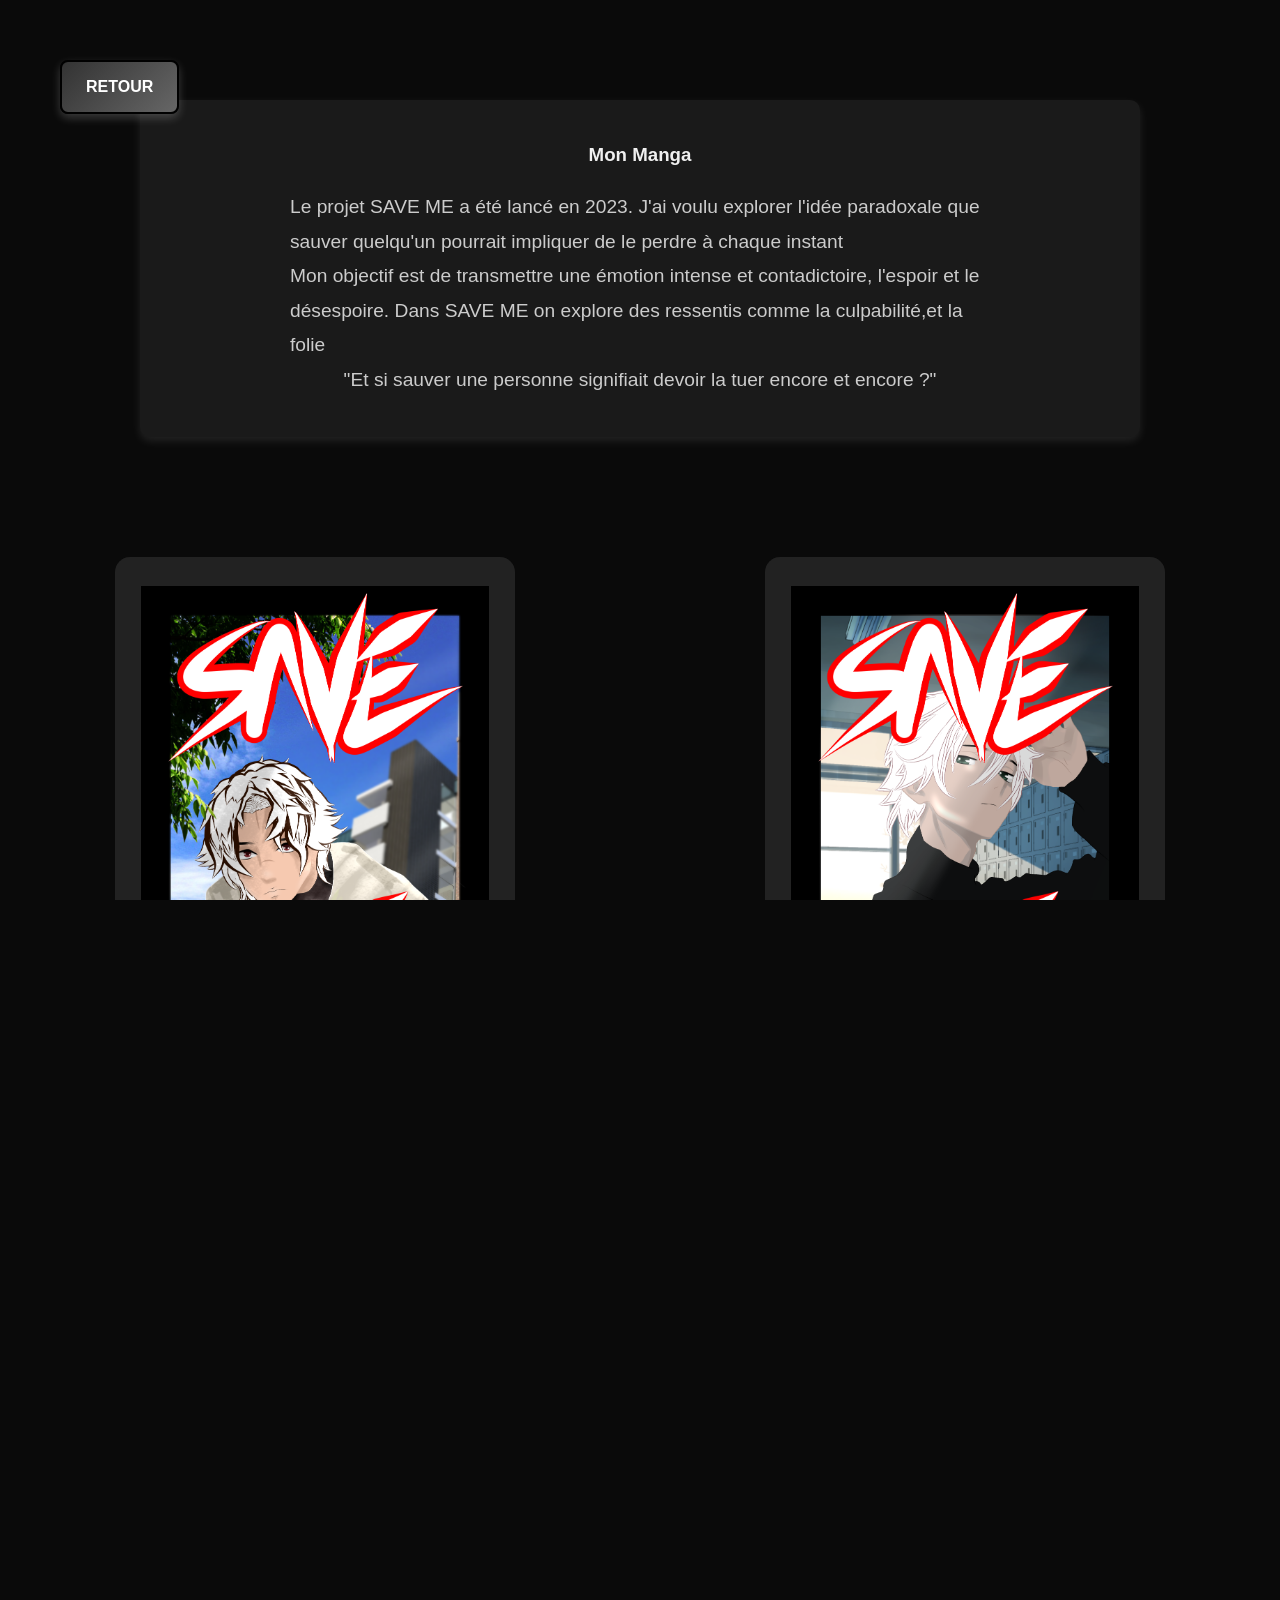
<file: projets2/projets_2.html>
<!DOCTYPE html>
<html lang="fr">
<head>
  <meta charset="UTF-8">
  <meta name="viewport" content="width=device-width, initial-scale=1.0">
  <title>Mon Manga - Projet 3</title>

  <link rel="stylesheet" href="../style.css">
  <style>

    .affiche-container-projet2 {
      display: flex;
      flex-wrap: wrap;
      justify-content: center;
      align-items: flex-start;
      gap: 20px;
      width: 100%;
    }

    .affiche-card {
      position: relative;
      width: 40%;
      max-width: 400px;
      margin: 20px auto;
      padding: 15px;
      background: rgba(255, 255, 255, 0.1);
      border-radius: 15px;
      text-align: center;
      box-shadow: none;
      backdrop-filter: blur(10px);
      transition: transform 0.3s ease;

    }
    .affiche-card img {
      width: 100%;
      border-radius: 10px;
    }

    .affiche-btn {
      margin-top: 10px;
      padding: 10px 15px;
      cursor: pointer;
      background: rgba(255, 255, 255, 0.7);
      border: none;
      border-radius: 5px;
      transition: background-color 0.3s;
    }
    .affiche-btn:hover {
      background: rgba(255, 255, 255, 0.9);
    }

    .affiche-details {
      display: none;
      margin-top: 10px;
      background: rgba(0, 0, 0, 0.8);
      color: #fff;
      padding: 10px;
      border-radius: 0 0 15px 15px;
      box-sizing: border-box;
    }
    .affiche-details.show {
      display: block;
    }
  </style>
</head>
<body>



  <div class="project-card">
    <h3>Mon Manga</h3>
    <p>Le projet SAVE ME a été lancé en 2023. J'ai voulu explorer l'idée paradoxale que sauver quelqu'un pourrait impliquer de le perdre à chaque instant</p>
    <p>Mon objectif est de transmettre une émotion intense et contadictoire, l'espoir et le désespoire. Dans SAVE ME on explore des ressentis comme la culpabilité,et la folie</p>
    <p>"Et si sauver une personne signifiait devoir la tuer encore et encore ?"</p>
  </div>


  <div class="affiche-container-projet2">
    <div class="affiche-card">
      <img src="../img/Manga_1.png" alt="Illustration du manga">
      <button class="affiche-btn" onclick="toggleDetails(this)">Plus</button>
      <div class="affiche-details">
        <p>Portrait de Kael</p>
      </div>
    </div>

    <div class="affiche-card">
      <img src="../img/Manga_2.png" alt="Deuxième illustration du manga">
      <button class="affiche-btn" onclick="toggleDetails(this)">Plus</button>
      <div class="affiche-details">
        <p>Portrait de Ryuu</p>
      </div>
    </div>
  </div>


  <div class="project-card">
    <h3>SAVE ME</h3>
   <p>Genre : Drame psychologique, Surnaturel, Thriller, Action  <p>
    <p>Thèmes : Boucles temporelles, Folie, Culpabilité, Destin, Amitié brisée</p>
    <p>Ryuu et Kael sont coincés dans une boucle temporelle instable, mais l’un d’eux ne s’en souvient jamais. Chaque matin, Kael se réveille avec la certitude qu’il doit fuir quelqu’un. Chaque nuit, il meurt aux mains de Ryuu. Et chaque matin, tout recommence. Ryuu, lui, se souvient de tout. Il a vécu cette boucle des milliers de fois. Il a tenté toutes les solutions : fuir avec Kael, se cacher, affronter la vérité… mais inévitablement, quelque chose les ramène à ce destin tragique. Kael est condamné à mourir, et Ryuu est condamné à être sont assasin<p>

Mais pourquoi ?
    </p>
  </div>
  
  <script>
    function toggleDetails(btn) {
      const card = btn.closest('.affiche-card');
      const details = card.querySelector('.affiche-details');
      details.classList.toggle("show");
      btn.textContent = details.classList.contains("show") ? "Moins" : "Plus";
    }
  </script>


  <a href="../index.html" class="project-return">Retour</a>
</body>
</html>
</file>
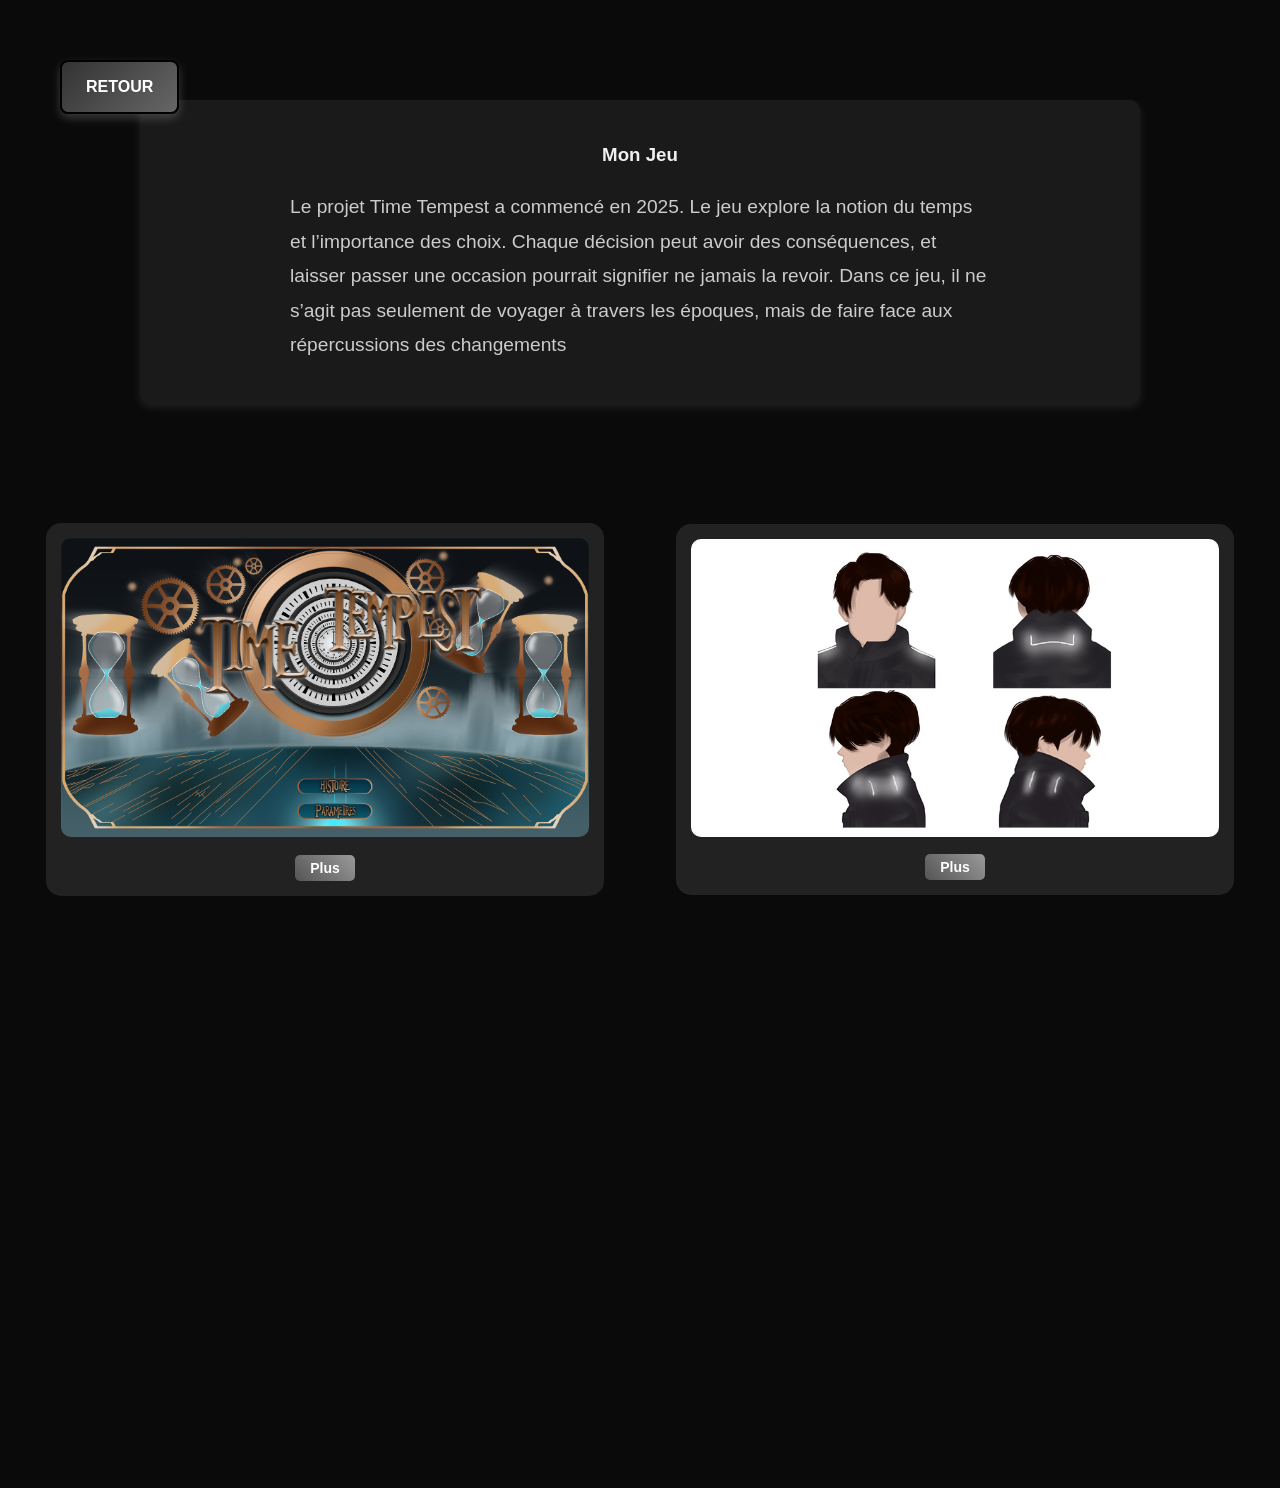
<file: projets3/projets_3.html>
<!DOCTYPE html>
<html lang="fr">
<head>
  <meta charset="UTF-8">
  <meta name="viewport" content="width=device-width, initial-scale=1.0">
  <title>Projet 3 - Description</title>
  <link rel="stylesheet" href="../style.css">
  <style>

    .affiche-container-projet3 {
      display: flex;
      justify-content: center;
      gap: 20px;  
      margin-top: 20px;
      flex-wrap: wrap; 
      padding: 20px;
    }


    .affiche-card {
      position: relative;
      width: 400px; 
      padding: 15px;
      background: rgba(255, 255, 255, 0.1);
      border-radius: 15px;
      text-align: center;
      box-shadow: none;
      backdrop-filter: blur(10px);
      transition: transform 0.3s ease;
    }

    .affiche-btn {
      margin-top: 10px;
      padding: 5px 15px;
      border: none;
      background-color: #007BFF;
      color: white;
      cursor: pointer;
    }

    .affiche-details {
      margin-top: 10px;
      display: none;
      background-color: #000000;
      padding: 10px;
      border-radius: 5px;
    }

    .affiche-details.show {
      display: block;
    }


    .project-return:hover {
      background-color: #0056b3;
    }

  </style>
</head>
<body>


  <header>
    <div class="header-right">
      <div class="menu-toggle" id="menuToggle">
        <span></span>
        <span></span>
        <span></span>
      </div>
    </div>
  </header>


<div class="project-card">
  <h3>Mon Jeu</h3>
  <p>
    Le projet Time Tempest a commencé en 2025. Le jeu explore la notion du temps et l’importance des choix. Chaque décision peut avoir des conséquences, et laisser passer une occasion pourrait signifier ne jamais la revoir. Dans ce jeu, il ne s’agit pas seulement de voyager à travers les époques, mais de faire face aux répercussions des changements 
  </p>
</div>


<div class="affiche-container-projet3">
  <div class="affiche-card">
    <img src="../img/Jeu_1.png" alt="Illustration du projet 1">
    <button class="affiche-btn" onclick="toggleDetails(this)">Plus</button>
    <div class="affiche-details">
      <p>Sur cette photo nous apercevons l'ui du jeu, il reflète le genre du jeu, la tématique et sur quoi sa tourneras, le temps</p>
    </div>
  </div>
  
  <div class="affiche-card">
    <img src="../img/Jeu_2.png" alt="Illustration du projet 2">
    <button class="affiche-btn" onclick="toggleDetails(this)">Plus</button>
    <div class="affiche-details">
      <p>Voici le design de Neyth le personnage que vous incarnez</p>
    </div>
  </div>
</div>


<div class="project-card">
  <h3>Time Tempest</h3>
  <p>
    Dans Time Tempest, vous incarnez Neyth, un voyageur temporel piégé dans le temps. Une anomalie dans l'espace-temps menace d'effacer l'Histoire elle-même. Votre mission : remonter le temps afin de corriger les distorsions et empêcher la perte de l'Histoire. Cependant, au bout d'un moment, Neyth ne pourra plus choisir ses voyages... Il finira bloqué dans une époque qui ne devrait pas exister. Neyth devra faire en sorte de sortir de cette situation en trouvant le problème qui a causé tout ce désordre...
    
  </p>
</div>


  <a href="../index.html" class="project-return">Retour</a>

  <script>

    function toggleDetails(button) {

      const allDetails = document.querySelectorAll('.affiche-details');
      allDetails.forEach(detail => {

        if (detail !== button.nextElementSibling) {
          detail.classList.remove('show');
        }
      });
  

      const details = button.nextElementSibling;
      details.classList.toggle('show');
    }
  </script>
  


</body>
</html>
</file>
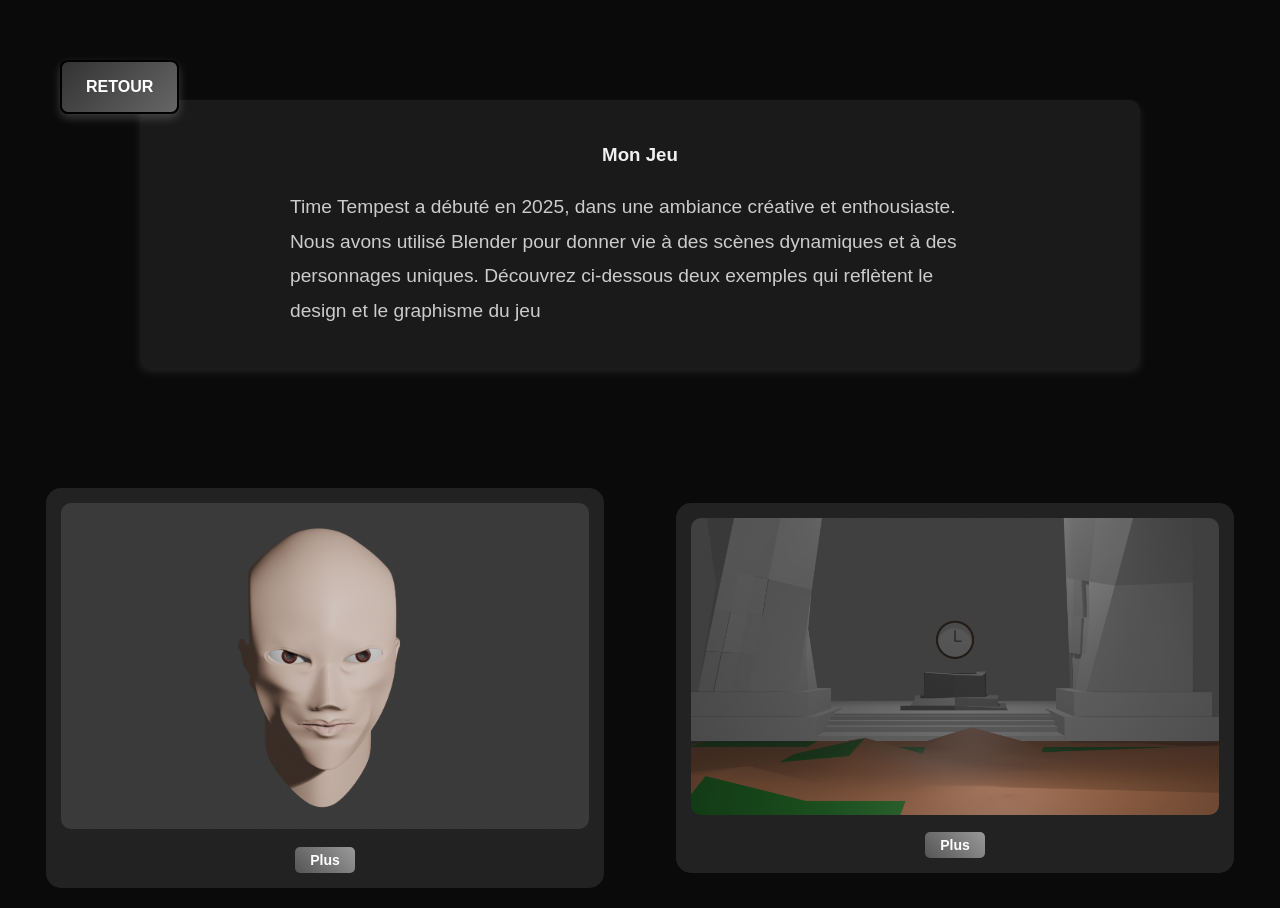
<file: projets4/projets_4.html>
<!DOCTYPE html>
<html lang="fr">
<head>
  <meta charset="UTF-8">
  <meta name="viewport" content="width=device-width, initial-scale=1.0">
  <title>Blender - Projet 4</title>
 
  <link rel="stylesheet" href="../style.css">
    <style>
  
      .affiche-container-projet3 {
        display: flex;
        justify-content: center;
        gap: 20px;  
        margin-top: 20px;
        flex-wrap: wrap; 
        padding: 20px;
      }
  
  
      .affiche-card {
        position: relative;
        width: 400px; 
        padding: 15px;
        background: rgba(255, 255, 255, 0.1);
        border-radius: 15px;
        text-align: center;
        box-shadow: none;
        backdrop-filter: blur(10px);
        transition: transform 0.3s ease;
      }
  
      .affiche-btn {
        margin-top: 10px;
        padding: 5px 15px;
        border: none;
        background-color: #007BFF;
        color: white;
        cursor: pointer;
      }
  
      .affiche-details {
        margin-top: 10px;
        display: none;
        background-color: #000000;
        padding: 10px;
        border-radius: 5px;
      }
  
      .affiche-details.show {
        display: block;
      }
  
  
      .project-return:hover {
        background-color: #0056b3;
      }
  
    </style>
  </head>
  <body>
  
  
    <header>
      <div class="header-right">
        <div class="menu-toggle" id="menuToggle">
          <span></span>
          <span></span>
          <span></span>
        </div>
      </div>
    </header>
  
  
  <div class="project-card">
    <h3>Mon Jeu</h3>
    <p>
      Time Tempest a débuté en 2025, dans une ambiance créative et enthousiaste. Nous avons utilisé Blender pour donner vie à des scènes dynamiques et à des personnages uniques. Découvrez ci-dessous deux exemples qui reflètent le design et le graphisme du jeu
    </p>
  </div>
  
  
  <div class="affiche-container-projet3">
    <div class="affiche-card">
      <img src="../img/Blender_1.png" alt="Illustration du projet 1">
      <button class="affiche-btn" onclick="toggleDetails(this)">Plus</button>
      <div class="affiche-details">
        <p>Cette image présente le design d'un personnage</p>
      </div>
    </div>
    
    <div class="affiche-card">
      <img src="../img/Blender_2.png" alt="Illustration du projet 2">
      <button class="affiche-btn" onclick="toggleDetails(this)">Plus</button>
      <div class="affiche-details">
        <p>Cette image représente un temple du temps</p>
      </div>
    </div>
  </div>
  
  
  
    <a href="../index.html" class="project-return">Retour</a>
  
    <script>
  
      function toggleDetails(button) {
  
        const allDetails = document.querySelectorAll('.affiche-details');
        allDetails.forEach(detail => {
  
          if (detail !== button.nextElementSibling) {
            detail.classList.remove('show');
          }
        });
    
  
        const details = button.nextElementSibling;
        details.classList.toggle('show');
      }
    </script>
    
  
  
  </body>
  </html>
</file>
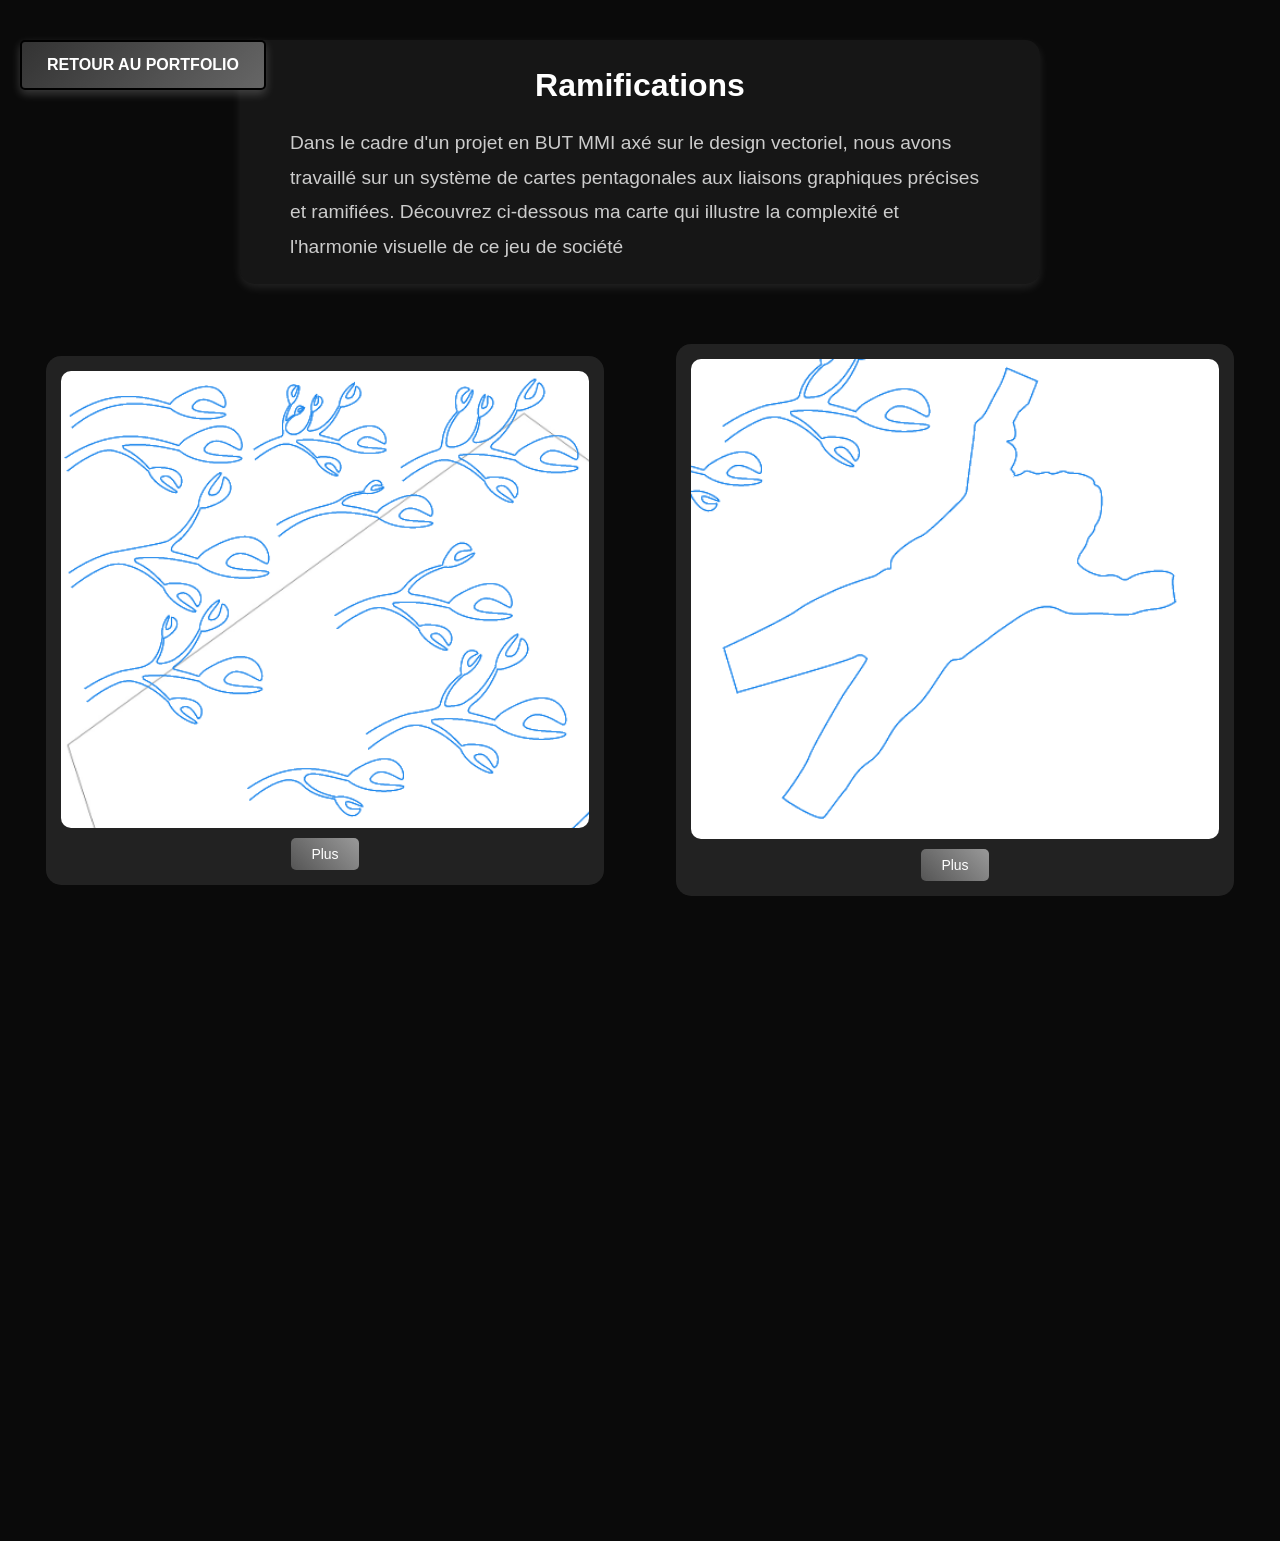
<file: projets6/projets_6.html>
<!DOCTYPE html>
<html lang="fr">
<head>
  <meta charset="UTF-8">
  <meta name="viewport" content="width=device-width, initial-scale=1.0">
  <title>Ramifications - Projet 6</title>

  <link rel="stylesheet" href="../style.css">
  <style>
    .affiche-container-projet3 {
      display: flex;
      justify-content: center;
      gap: 20px;  
      margin-top: 20px;
      flex-wrap: wrap; 
      padding: 20px;
    }

    .affiche-card {
      position: relative;
      width: 400px; 
      padding: 15px;
      background: rgba(255, 255, 255, 0.1);
      border-radius: 15px;
      text-align: center;
      box-shadow: none;
      backdrop-filter: blur(10px);
      transition: transform 0.3s ease;
    }

    .affiche-card img {
      width: 100%;
      border-radius: 10px;
      display: block;
    }

    .affiche-btn {
      margin-top: 10px;
      padding: 8px 20px;
      border: none;
      border-radius: 5px;
      background-color: #007BFF;
      color: white;
      font-weight: 500;
      cursor: pointer;
      transition: background 0.3s;
    }

    .affiche-btn:hover {
      background-color: #0056b3;
    }

    .affiche-details {
      margin-top: 10px;
      display: none;
      background-color: rgba(0, 0, 0, 0.8);
      color: white;
      padding: 15px;
      border-radius: 8px;
      font-size: 0.9em;
      line-height: 1.4;
    }

    .affiche-details.show {
      display: block;
    }

    .project-card {
      max-width: 800px;
      margin: 40px auto;
      padding: 20px;
      background: rgba(255, 255, 255, 0.05);
      border-radius: 15px;
      text-align: center;
    }

    .project-card h3 {
      font-size: 2em;
      margin-bottom: 15px;
      color: #fff;
    }

    .project-return {
      display: inline-block;
      margin: 20px auto;
      padding: 10px 25px;
      background-color: #333;
      color: white;
      text-decoration: none;
      border-radius: 5px;
      transition: background 0.3s;
    }

    .project-return:hover {
      background-color: #555;
    }
  </style>
</head>
<body>

  <header>
    <div class="header-right">
      <div class="menu-toggle" id="menuToggle">
        <span></span>
        <span></span>
        <span></span>
      </div>
    </div>
  </header>

  <div class="project-card">
    <h3>Ramifications</h3>
    <p>
      Dans le cadre d'un projet en BUT MMI axé sur le design vectoriel, nous avons travaillé sur un système de cartes pentagonales aux liaisons graphiques précises et ramifiées. Découvrez ci-dessous ma carte qui illustre la complexité et l'harmonie visuelle de ce jeu de société
    </p>
  </div>

  <div class="affiche-container-projet3">
    <div class="affiche-card">
      <img src="../img/feuille_01.png" alt="Feuille">
      <button class="affiche-btn" onclick="toggleDetails(this)">Plus</button>
      <div class="affiche-details">
        <p>Cette image représente le design des feuilles que j'ai réalisé</p>
      </div>
    </div>
    
    <div class="affiche-card">
      <img src="../img/feuille_02.png" alt="Contour corps">
      <button class="affiche-btn" onclick="toggleDetails(this)">Plus</button>
      <div class="affiche-details">
        <p>Cette image représente le contour de mon corps que j'ai réalisé</p>
      </div>
    </div>

    <div class="affiche-card">
      <img src="../img/feuille_03.png" alt="Détail ramification">
      <button class="affiche-btn" onclick="toggleDetails(this)">Plus</button>
      <div class="affiche-details">
        <p>Cette image représente la combinaison des feuilles et de mon corps</p>
      </div>
    </div>

    <div class="affiche-card">
      <img src="../img/feuille_04.png" alt="Vue d'ensemble">
      <button class="affiche-btn" onclick="toggleDetails(this)">Plus</button>
      <div class="affiche-details">
        <p>Aperçu finale</p>
      </div>
    </div>
  </div>

  <div style="text-align: center;">
    <a href="../index.html" class="project-return">Retour au Portfolio</a>
  </div>

  <script>
    function toggleDetails(button) {
      const allDetails = document.querySelectorAll('.affiche-details');
      const currentDetail = button.nextElementSibling;

      allDetails.forEach(detail => {
        if (detail !== currentDetail) {
          detail.classList.remove('show');
        }
      });

      currentDetail.classList.toggle('show');
    }
  </script>

</body>
</html>
</file>
<file: style.css>
* {
  margin: 0;
  padding: 0;
  box-sizing: border-box;
}

html, body {
  height: 100%;
  font-family: 'Montserrat', sans-serif;
  background: #0a0a0a;
  color: #f0f0f0;
  overflow-x: hidden;
  line-height: 1.6;
}




.hero {
  position: relative;
  width: 100%;
  height: 100vh;
  display: flex;
  flex-direction: column;
  justify-content: center;
  align-items: center;
}

.hero-content {
  display: flex;
  flex-direction: row-reverse;
  align-items: center;
  justify-content: space-between;
  max-width: 1200px;
  width: 100%;
  padding: 0 20px;
}

.hex-logo-container {
  flex: 1;
  display: flex;
  justify-content: center;
  align-items: center;
}

.hex-logo {
  width: 500px;
  height: 500px;
  object-fit: contain;
}

.hero-text {
  flex: 1;
  text-align: left;
  padding-left: 60px;
  display: flex;
  flex-direction: column;
  align-items: center;
}


.name-gradient {
  font-size: 3rem;
  margin-bottom: 1rem;
  line-height: 1.2;
  background: linear-gradient(90deg, #ff0000, #ff7f00, #ffff00, #00ff00, #0000ff, #4b0082, #8b00ff);
  background-size: 400% 400%;
  background-clip: text;
  -webkit-background-clip: text;
  -webkit-text-fill-color: transparent;
  animation: rainbowText 5s linear infinite;
}

@keyframes rainbowText {
  0% { background-position: 0% 50%; }
  50% { background-position: 100% 50%; }
  100% { background-position: 0% 50%; }
}


.subtitle {
  font-size: 1.5rem;
  color: #ccc;
  margin-top: -8px;
  font-family: 'Montserrat', sans-serif;
  font-weight: 400;
}


.about {
  padding: 80px 10%;
  display: flex;
  flex-direction: column;
  align-items: center;
  text-align: left;
}

.section-title {
  font-size: 2.5rem;
  margin-bottom: 30px;
  position: relative;
  display: inline-block;
  padding-bottom: 10px;
}

.section-title::after {
  content: "";
  width: 50px;
  height: 3px;
  background: #ffffff;
  position: absolute;
  bottom: 0;
  left: 50%;
  transform: translateX(-50%);
}


.about-container {
  display: flex;
  align-items: center;
  justify-content: flex-start;
  max-width: 1200px;
  width: 100%;
  gap: 50px;
  margin: 0 auto;
}


.about-image-container {
  position: relative;
  width: 50%;
}

.about-bg {
  display: block;
  width: 100%;
  height: auto;
  object-fit: cover;
}

.about-overlay {
  position: absolute;
  top: 50%;
  left: 50%;
  transform: translate(-50%, -50%);
  width: 300px;
  height: auto;
  border-radius: 10px;
}

.about-text {
  flex: 1;
  padding-left: 50px;
  font-size: 1.2rem;
  max-width: 500px;
}

@media (max-width: 768px) {
  .about-container {
    flex-direction: column;
    text-align: center;
  }
  .about-text {
    padding-left: 0;
  }
}

.subtitle,
.section-title {
  position: relative;
  font-size: 2.5rem;
  margin-bottom: 30px;
  padding-bottom: 10px;
  background: linear-gradient(90deg, #333, #555, #777, #999, #bbb, #ddd, #fff);
  background-size: 400% 400%;
  background-clip: text;
  -webkit-background-clip: text;
  -webkit-text-fill-color: transparent;
  animation: greyGradient 5s linear infinite;
}

.section-title::after {
  content: "";
  position: absolute;
  left: 50%;
  bottom: -5px;
  transform: translateX(-50%);
  width: 100%;
  height: 3px;
  background: linear-gradient(90deg, #333, #555, #777, #999, #bbb, #ddd, #fff);
  animation: underlineGradient 5s linear infinite;
}

@keyframes greyGradient {
  0% { background-position: 0% 50%; }
  50% { background-position: 100% 50%; }
  100% { background-position: 0% 50%; }
}

@keyframes underlineGradient {
  0% { background-position: 0% 50%; }
  50% { background-position: 100% 50%; }
  100% { background-position: 0% 50%; }
}

.terminal-title {
  font-size: 1.3rem;
  font-weight: bold;
  background: linear-gradient(90deg, #333, #555, #777, #999, #bbb, #ddd, #fff);
  background-size: 400% 400%;
  background-clip: text;
  -webkit-background-clip: text;
  -webkit-text-fill-color: transparent;
  animation: greyGradient 5s linear infinite;
}

.subtitle {
  font-size: 2.2rem;
  color: #ccc;
  margin-top: -8px;
  font-family: 'Montserrat', sans-serif;
  font-weight: 400;
}


.skills {
  padding: 80px 10%;
  text-align: center;
}

.skills-container {
  max-width: 900px;
  margin: 0 auto;
}

.skill-category {
  margin-bottom: 40px;
}

.skill-category h3 {
  font-size: 1.5rem;
  margin-bottom: 15px;
  color: #ffffff;
}

.skill-icons {
  display: flex;
  justify-content: center;
  flex-wrap: wrap;
  gap: 20px;
}

.skill-circle {
  width: 100px;
  height: 100px;
  display: flex;
  align-items: center;
  justify-content: center;
  border-radius: 50%;
  box-shadow: 0px 4px 10px rgba(0, 0, 0, 0.3);
  transition: transform 0.3s ease, box-shadow 0.3s ease;
}

.skill-circle img {
  width: 60%;
  height: 60%;
  object-fit: contain;
}

.skill-circle:hover {
  transform: scale(1.1);
  box-shadow: 0px 6px 15px rgba(255, 255, 255, 0.5);
}


.gradient-blue {
  background: linear-gradient(135deg, #007bff, #00d4ff);
}

.gradient-orange {
  background: linear-gradient(135deg, #ff7f00, #ffae00);
}

.gradient-purple {
  background: linear-gradient(135deg, #8b00ff, #d400ff);
}

.gradient-yellow {
  background: linear-gradient(135deg, #ffcc00, #ffea00);
}

.gradient-red {
  background: linear-gradient(135deg, #ff0000, #ff6600);
}

.gradient-green {
  background: linear-gradient(135deg, #00ff00, #00cc66);
}


.skill-item {
  position: relative;
  display: flex;
  align-items: center;
  justify-content: center;
  flex-direction: column;
}

.skill-name {
  position: absolute;
  bottom: -10px;
  color: white;
  font-size: 14px;
  font-weight: bold;
  background: rgba(0, 0, 0, 0.7);
  padding: 4px 8px;
  border-radius: 5px;
  opacity: 0;
  transition: opacity 0.3s ease-in-out, bottom 0.3s ease-in-out;
}

.skill-item:hover .skill-name {
  opacity: 1;
  bottom: -5px;
}


.projects {
  padding: 80px 10%;
  text-align: center;
  background: #0a0a0a;
}


.projects-container {
  display: flex;
  flex-wrap: wrap;
  justify-content: center;
  gap: 30px;
  margin-top: 40px;
}


.project-item {
  background: #1a1a1a;
  border-radius: 10px;
  overflow: hidden;
  transition: transform 0.3s ease, box-shadow 0.3s ease;
  cursor: pointer;
  display: flex;
  flex-direction: column;
  justify-content: space-between;
  height: 100%;
  flex: 0 0 300px;
}

.project-item:hover {
  transform: translateY(-5px);
  box-shadow: 0px 8px 20px rgba(255, 255, 255, 0.1);
}

.project-img img {
  width: 100%;
  height: auto;
  display: block;
  object-fit: cover;
}

.project-info {
  padding: 20px;
  flex-grow: 1;
  display: flex;
  flex-direction: column;
  justify-content: space-between;
  min-height: 220px;
}

.project-info h3 {
  margin-bottom: 10px;
  font-size: 1.5rem;
  color: #fff;
}

.project-info p {
  font-size: 1rem;
  color: #ccc;
  margin-bottom: 15px;
  line-height: 1.5;
}


.project-link {
  display: inline-block;
  padding: 10px 20px;
  margin-top: auto;
  text-decoration: none;
  color: #000;
  font-weight: 500;
  background: linear-gradient(135deg, #555, #999);
  border-radius: 5px;
  transition: background 0.3s ease, transform 0.3s ease, color 0.3s ease;
}

.project-link:hover {
  background: linear-gradient(135deg, #999, #555);
  transform: translateY(-3px);
  color: #fff;
}


.modal {
  display: none;
  position: fixed;
  z-index: 20;
  left: 0;
  top: 0;
  width: 100%;
  height: 100%;
  overflow: auto;
  background-color: rgba(0, 0, 0, 0.8);
}

.modal-content {
  background-color: #1a1a1a;
  margin: 10% auto;
  padding: 20px;
  border-radius: 10px;
  width: 80%;
  max-width: 600px;
  color: #fff;
  animation: slideDown 0.5s ease;
}

.close-button {
  color: #fff;
  float: right;
  font-size: 28px;
  font-weight: bold;
  cursor: pointer;
}

.close-button:hover,
.close-button:focus {
  color: #464646;
}

@keyframes slideDown {
  from {
    opacity: 0;
    transform: translateY(-20px);
  }
  to {
    opacity: 1;
    transform: translateY(0);
  }
}

.btn-discover {
  display: inline-block;
  padding: 12px 24px;
  font-size: 1rem;
  font-weight: bold;
  text-transform: uppercase;
  color: #fff;
  background: linear-gradient(135deg, #555, #999);
  border: none;
  border-radius: 5px;
  cursor: pointer;
  transition: transform 0.2s ease, box-shadow 0.2s ease;
}

.btn-discover:hover {
  transform: scale(1.05);
  box-shadow: 0 4px 10px #fff6f6ce;
}

.project-detail h2 {
  text-align: center;
  font-size: 3rem;
  margin-bottom: 1rem;
  line-height: 1.2;
  background: linear-gradient(90deg, #ff0000, #ff7f00, #ffff00, #00ff00, #0000ff, #4b0082, #8b00ff);
  background-size: 400% 400%;
  background-clip: text;
  -webkit-background-clip: text;
  -webkit-text-fill-color: transparent;
  animation: rainbowText 5s linear infinite;
}

.project-return {
  position: fixed;      
  top: 20px;            
  left: 20px;           
  z-index: 9999;        
  
  display: inline-block; 
  margin: 0;            
  padding: 12px 24px;
  font-size: 1.2em;
  font-weight: bold;
  text-decoration: none;
  color: black;
  background-color: rgba(255, 255, 255, 0.2);
  border: 2px solid black;
  border-radius: 8px;
  transition: all 0.3s ease;
}

.project-return:hover {
  background-color: black;
  color: white;
}


.project-card {
  background: #1a1a1a;
  border-radius: 10px;
  overflow: hidden;
  width: 90%; 
  max-width: 1000px; 
  height: auto;
  padding: 30px; 
  display: flex;
  align-items: center;
  justify-content: center;
  box-shadow: 0px 4px 10px rgba(255, 255, 255, 0.1);
  transition: transform 0.3s ease, box-shadow 0.3s ease;
  margin: 100px auto; 
}

.project-card:hover {
  transform: translateY(-5px);
  box-shadow: 0px 8px 20px rgba(255, 255, 255, 0.2);
}




@keyframes shine {
  0% { background-position: 0% 50%; }
  100% { background-position: 200% 50%; }
}

.project-card p {
  font-size: 1.2rem;
  color: #ccc;
  text-align: left; /* Remplace justify par left */
  line-height: 1.8;
  max-width: 700px; 
}


.project-card {
  display: flex;
  flex-direction: column; 
  align-items: center; 
  justify-content: flex-start; 
  text-align: center;
  padding: 40px; 
}

.project-card h3 {
  width: 100%; 
  text-align: center; 
  margin-bottom: 20px; 
}

.affiche-card {
  width: 80%;
  max-width: 800px;
  margin: 20px auto;
  background: rgba(255, 255, 255, 0.1);
  border-radius: 15px;
  padding: 20px;
  text-align: center;
  box-shadow: 0 4px 10px rgba(0, 0, 0, 0.2);
  backdrop-filter: blur(10px);
}

.affiche-card img {
  width: 100%;
  height: auto;
  border-radius: 10px;
}

.affiche-card {
  width: 40%; 
  max-width: 400px; 
  margin: 20px 0 20px 5%; 
  background: rgba(255, 255, 255, 0.1);
  border-radius: 15px;
  padding: 15px;
  text-align: center;
  box-shadow: 0 4px 10px rgba(0, 0, 0, 0.2);
  backdrop-filter: blur(10px);
  transition: transform 0.3s ease, box-shadow 0.3s ease;
  display: inline-block; 
  vertical-align: top; 
}

.affiche-card:hover {
  transform: translateY(-5px);
  box-shadow: 0 8px 20px rgba(0, 0, 0, 0.3);
}

.affiche-card img {
  width: 100%; 
  height: auto;
  border-radius: 10px;
}

.affiche-btn {
  margin-top: 10px;
  padding: 8px 15px;
  font-size: 14px;
  font-weight: bold;
  border: none;
  border-radius: 8px;
  cursor: pointer;
  background: linear-gradient(45deg, #555, #999);
  color: white;
  transition: background 0.3s ease, transform 0.2s ease;
}

.affiche-btn:hover {
  background: linear-gradient(45deg, #999, #555);
  transform: scale(1.05);
}

.affiche-details {
  margin-top: 10px;
  display: none;
  background: rgba(0, 0, 0, 0.8);
  color: #fff;
  padding: 10px;
  border-radius: 0 0 15px 15px;
  box-sizing: border-box;
}
.affiche-details.show {
  display: block;
}


.project-return {
  position: fixed;      
  top: 20px;            
  left: 20px;           
  z-index: 9999;        
  
  display: inline-block; 
  margin: 0;            
  padding: 12px 24px;
  font-size: 1.2em;
  font-weight: bold;
  text-decoration: none;
  color: black;
  background-color: rgba(255, 255, 255, 0.2);
  border: 2px solid black;
  border-radius: 8px;
  transition: all 0.3s ease;
}

.project-return:hover {
  background-color: black;
  color: white;
}


.gallery {
  display: flex;
  flex-wrap: wrap;
  justify-content: center;
  gap: 15px;
  padding: 20px;
}


.gallery-item {
  position: relative;
  overflow: hidden;
  border-radius: 12px;
  transition: transform 0.3s ease, box-shadow 0.3s ease;
}


.gallery-item:nth-child(1), 
.gallery-item:nth-child(5), 
.gallery-item:nth-child(9),
.gallery-item:nth-child(13), 
.gallery-item:nth-child(17) {
  width: 220px;
  height: 300px;
}

.gallery-item:nth-child(2), 
.gallery-item:nth-child(6), 
.gallery-item:nth-child(10),
.gallery-item:nth-child(14), 
.gallery-item:nth-child(18) {
  width: 250px;
  height: 350px;
}

.gallery-item:nth-child(3), 
.gallery-item:nth-child(7), 
.gallery-item:nth-child(11),
.gallery-item:nth-child(15), 
.gallery-item:nth-child(19) {
  width: 270px;
  height: 380px;
}

.gallery-item:nth-child(4), 
.gallery-item:nth-child(8), 
.gallery-item:nth-child(12),
.gallery-item:nth-child(16), 
.gallery-item:nth-child(20) {
  width: 300px;
  height: 400px;
}


.gallery-item img {
  width: 100%;
  height: 100%;
  object-fit: cover;
  border-radius: 12px;
}


.gallery-item:hover {
  transform: scale(1.05);
  box-shadow: 0px 8px 16px rgba(0, 0, 0, 0.2);
}


.project-return {
  display: inline-block;
  margin: 40px;
  padding: 12px 24px;
  font-size: 1.2em;
  font-weight: bold;
  text-decoration: none;
  color: black;
  background-color: rgba(255, 255, 255, 0.2);
  border: 2px solid black;
  border-radius: 8px;
  transition: all 0.3s ease;
  position: absolute;
  top: 20px;  
  left: 20px;
}


.project-return:hover {
  background-color: black;
  color: white;
}


.affiche-card {
  width: 60%; 
  max-width: 600px; 
  margin: 20px auto; 
  padding: 20px;
  border-radius: 10px;
  box-shadow: 0 4px 8px rgba(0, 0, 0, 0.2);
  background: var(--background-color);
  text-align: center;
}

.affiche-card img {
  width: 100%; 
  border-radius: 10px;
}

.affiche-btn {
  margin-top: 10px;
  padding: 10px 15px;
  background-color: var(--primary-color);
  color: white;
  border: none;
  cursor: pointer;
  border-radius: 5px;
  transition: 0.3s;
}

.affiche-btn:hover {
  background-color: var(--secondary-color);
}

.affiche-details {
  display: none;
  margin-top: 10px;
  font-size: 16px;
}

.affiche-details.show {
  display: block;
}

.affiche-container {
  display: flex;
  flex-direction: column;
  align-items: center;
  gap: 20px; 
  margin-top: 20px;
}

.affiche-card {
  width: 60%; 
  max-width: 600px;
  padding: 20px;
  border-radius: 10px;
  box-shadow: 0 4px 8px rgba(0, 0, 0, 0.2);
  background: var(--background-color);
  text-align: center;
}

.affiche-container {
  display: flex;
  justify-content: center;
  align-items: center;
  flex-wrap: wrap;
  gap: 20px; 
  width: 100%;
}

.affiche-card {
  width: 40%;
  max-width: 400px;
  background: rgba(255, 255, 255, 0.1);
  border-radius: 15px;
  padding: 15px;
  text-align: center;
  box-shadow: 0 4px 10px rgba(0, 0, 0, 0.2);
  backdrop-filter: blur(10px);
  transition: transform 0.3s ease, box-shadow 0.3s ease;
}

.affiche-card:hover {
  transform: translateY(-5px);
  box-shadow: 0 8px 20px rgba(0, 0, 0, 0.3);
}

.card {
    width: 350px; 
    height: 450px; 
    transition: transform 0.3s ease-in-out;
}

.card:hover {
    transform: scale(1.05); 
}


.contact {
  padding: 60px 10%;
  text-align: center;
}

.contact-card {
  background: rgba(255, 255, 255, 0.1);
  padding: 20px;
  border-radius: 15px;
  backdrop-filter: blur(5px);
  max-width: 400px;
  margin: 20px auto;
  box-shadow: 0px 5px 15px rgba(0, 0, 0, 0.2), 
              0 0 8px rgba(255, 255, 255, 0.5); 
  transition: transform 0.3s, box-shadow 0.3s ease-in-out;
}

.contact-card:hover {
  transform: scale(1.05);
  box-shadow: 0px 5px 15px rgba(0, 0, 0, 0.2), 
              0 0 12px rgba(255, 255, 255, 0.6); 
}

.contact-icon {
  width: 80px;
  margin-bottom: 10px;
}

.contact-card p {
  font-size: 1.2rem;
  color: #fff;
}

.contact-card a {
  text-decoration: none;
  color: #999;
  font-weight: bold;
}

.contact-card a:hover {
  color: #fff;
}

.affiche-container-projet2 {
  display: flex;
  justify-content: center;
  align-items: center;
  gap: 20px; 
  flex-wrap: wrap; 
  width: 100%;
}


.affiche-btn {
  margin-top: 10px;
  padding: 10px 15px;
  cursor: pointer;
  background-color: #ff6600;
  color: white;
  border: none;
  border-radius: 5px;
  transition: background 0.3s ease;
  display: block;
  margin: 15px auto 0; 
}


.affiche-details {
  display: none;
  width: 100%;
  background: rgba(0, 0, 0, 0.8);
  color: #fff;
  padding: 20px;
  border-radius: 0 0 15px 15px;
  text-align: center;
  box-sizing: border-box;
}


.affiche-card.open .affiche-details {
  display: block;
}


.affiche-details p {
  margin-bottom: 15px;
}

.project-return {
  position: fixed;
  top: 20px;
  left: 20px;
  z-index: 9999;
  
  display: flex;
  align-items: center;
  justify-content: center;
  padding: 12px 24px;
  font-size: 1rem;
  font-weight: bold;
  text-decoration: none;
  text-transform: uppercase;
  color: #fff;
  background: linear-gradient(135deg, #333, #666);
  border-radius: 8px;
  transition: all 0.3s ease-in-out;
  box-shadow: 0 4px 10px rgba(255, 255, 255, 0.2);
}

.project-return:hover {
  background: linear-gradient(135deg, #666, #999);
  transform: translateY(-3px);
  box-shadow: 0 6px 15px rgba(255, 255, 255, 0.4);
}

.affiche-container-projet3 {
  display: flex;
  flex-wrap: wrap;
  justify-content: center; 
  align-items: flex-start; 
  gap: 20px;            
  margin-top: 20px;
  padding: 20px;
}


.affiche-container-projet3 .affiche-card {
  width: 45%;            
  max-width: 600px;     
  margin: auto;       
}




.affiche-card {
  position: relative; 
  width: 400px; 
  padding: 15px;
  background: rgba(255, 255, 255, 0.1);
  border-radius: 15px;
  text-align: center;
  box-shadow: none;
  backdrop-filter: blur(10px);
  transition: transform 0.3s ease;
}


.affiche-details {
  position: absolute;
  top: 100%; 
  left: 0;
  width: 100%;
  display: none;
  background: rgba(255, 255, 255, 0.8);
  color: #fff;
  padding: 10px;
  border-radius: 0 0 15px 15px;
  box-sizing: border-box;
  z-index: 1;
}

.affiche-details.show {
  display: block;
}


@media (max-width: 768px) {
  
  .affiche-container-projet3 {
    flex-direction: column; 
    align-items: center; 
    gap: 15px; 
  }

  .affiche-card {
    width: 90%; 
    max-width: 400px; 
  }

  .affiche-card img {
    width: 100%; 
    height: auto; 
    border-radius: 10px; 
  }


  .project-card {
    text-align: center; 
    padding: 10px; 
  }

  .project-card h3 {
    font-size: 1.5em; 
  }

  .project-card p {
    font-size: 1em; 
  }

  .affiche-btn {
    width: 100px; 
    padding: 8px;
    font-size: 0.9em;
  }


  .project-return {
    display: block;
    width: 80%;
    text-align: center;
    margin: 20px auto;
    padding: 10px;
  }
}


@media (max-width: 768px) {
  .hero-content {
    flex-direction: column; 
    align-items: center; 
    text-align: center; 
  }

  .hex-logo-container {
    width: 300px; 
    margin-bottom: 15px; 
  }

  .hex-logo {
    width: 100%; 
  }

  .hero-text h1 {
    font-size: 1.8em; 
  }

  .hero-text h2 {
    font-size: 1.2em; 
  }

  .hero-text p {
    font-size: 1em; 
    padding: 0 15px; 
  }
}


@media (max-width: 768px) {
  .about-container {
    flex-direction: column; 
    align-items: center; 
    text-align: center; 
  }

  .about-image-container {
    width: 90%; 
    max-width: 300px; 
    position: relative;
  }

  .about-bg {
    width: 100%; 
  }

  .about-overlay {
    width: 70%; 
    position: absolute;
    left: 50%;
    top: 50%;
    transform: translate(-50%, -50%); 
  }

  .about-text {
    margin-top: 15px;
    padding: 0 15px;
  }

  .about-text p {
    font-size: 1em; 
    line-height: 1.4; 
  }
}


@media (max-width: 768px) {
  .project-return {
    font-size: 14px;  
    padding: 8px 15px; 
  }
}


@media (max-width: 768px) {
  .project-return {
    font-size: 14px;  
    padding: 8px 15px; 
    display: block; 
    width: fit-content; 
    margin: 20px auto; 
  }
}

@media (max-width: 768px) {
  .hero-text {
    text-align: center; 
    display: flex;
    flex-direction: column;
    align-items: center;
    margin-left: -50px; 
  }

  .hero-text h1, 
  .hero-text h2, 
  .hero-text p {
    padding: 0;
    width: 100%; 
  }
}

@media (max-width: 768px) {

  .projet3-container {
    display: flex;
    flex-wrap: wrap; 
    justify-content: center;
    gap: 10px; 
  }

  .projet3-card {
    width: 45%; 
    max-width: 180px; 
    padding: 10px;
  }

  .projet3-card img {
    width: 100%; 
    height: auto;
    max-height: 120px;
    object-fit: cover;
  }

  .projet3-details {
    position: absolute;
    background: rgba(0, 0, 0, 0.8);
    color: white;
    width: 100%;
    bottom: 0;
    padding: 5px;
    border-radius: 0 0 10px 10px;
    display: none; 
  }

 
  .projet3-details.show {
    display: block;
  }
}

.affiche-details {
  position: static; 
  display: none;
  margin-top: 10px;
  background: rgba(0, 0, 0, 0.8);
  color: #fff;
  padding: 10px;
  border-radius: 0 0 15px 15px;
  box-sizing: border-box;
}

.affiche-details.show {
  display: block;
}
</file>
